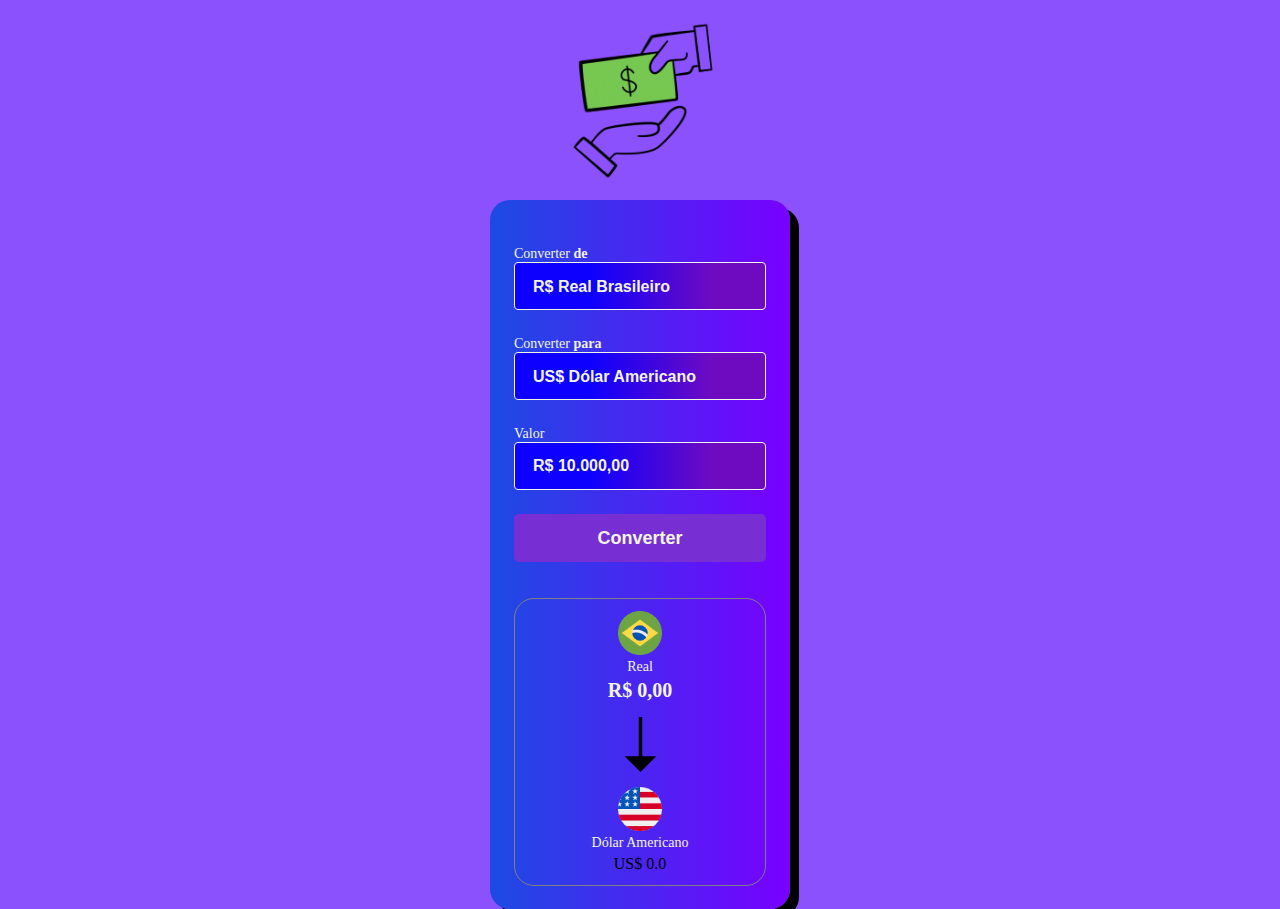
<file: Projeto/index.html>
<!DOCTYPE html>
<html lang="pt-br">
  <head>
    <meta charset="UTF-8" />
    <meta http-equiv="X-UA-Compatible" content="IE=edge" />
    <meta name="viewport" content="width=device-width, initial-scale=1.0" />
    <link rel="preconnect" href="https://fonts.googleapis.com" />
    <link rel="preconnect" href="https://fonts.gstatic.com" crossorigin />
    <link
      href="https://fonts.googleapis.com/css2?family=Roboto:wght@100;300;400;700&display=swap"
      rel="stylesheet"
    />
    <link rel="stylesheet" href="./styles.css">
    <title>DevClub Convert Money</title>
  </head>
  <body>
    <img class="logo" src="./assets/logo.gif" alt="logo-convert-money">
        <main>
            <label>
                Converter <b>de</b>
                <select>
                    <option>
                        R$ Real Brasileiro
                    </option>
                </select>
            </label>

            <label>
                Converter <b>para</b>
                <select class="currency-select">
                    <option value="dolar">
                        US$ Dólar Americano
                    </option>
                    <option value="euro">
                        € Euro
                    </option>
                </select>
            </label>

            <label>
                Valor
                <input class="input-currency" placeholder="R$ 10.000,00">
            </label>

            <button class="convert-button">Converter</button>
            <section>
                <div class="currency-box">
                    <img src="./assets/brasil 2.svg" alt="bandeira-brasil">
                    <p class="currency">Real</p>
                    <p class="currency-value-to-convert">R$ 0,00</p>
                </div>
        
                <img class="arrow-img" src="./assets/arrow.svg.svg" alt="seta">
        
                <div class="currency-box">
                    <img class="currency-img" src="./assets/estados-unidos.svg" alt="bandeira-país-conversão">
                    <p class="currency" id="currency-name">Dólar Americano</p>
                    <p class="change-currency-value">US$ 0.0</p>
                </div>
            </section>
        </main>
  </body>
  <script src="./script.js"></script>
</html>
</file>
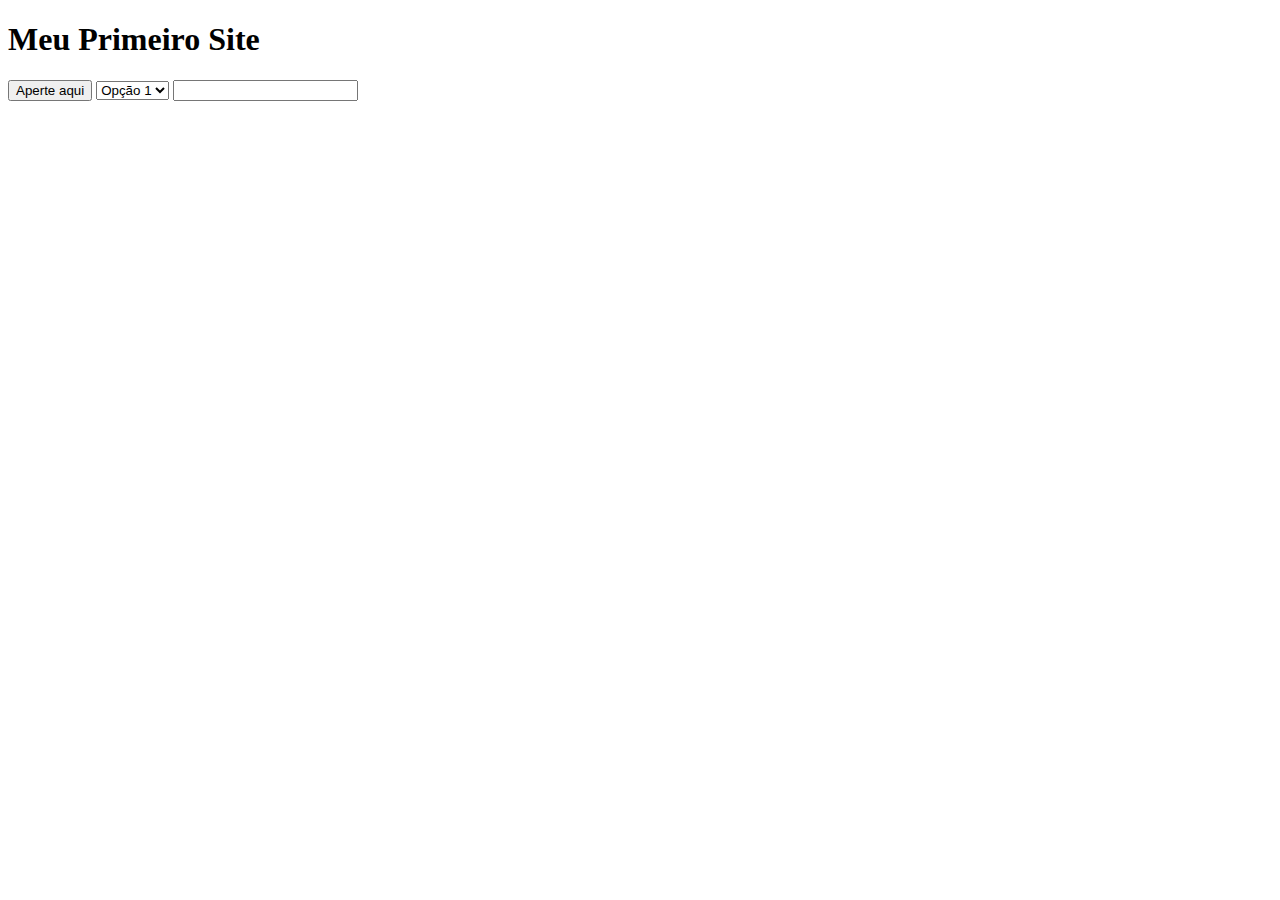
<file: selecionandoAtributos.html>
<!DOCTYPE html>
<html lang="en">
<head>
    <meta charset="UTF-8">
    <meta http-equiv="X-UA-Compatible" content="IE=edge">
    <meta name="viewport" content="width=device-width, initial-scale=1.0">
    <title>Selector</title>
</head>
<body>
    <h1>Meu Primeiro Site</h1>

    <button>Aperte aqui</button>
    <select>
        <option>Opção 1</option>
        <option>Opção 2</option>
        <option>Opção 3</option>
        <option>Opção 4</option>
    </select>
    <input type="text">
</body>

<script src="./selecionandoAtributos.js"></script>
</html>
</file>
<file: Projeto/styles.css>
* {
  margin: 0;
  padding: 0;
  box-sizing: border-box;
  font: "Roboto", sans-serif;
  outline: none;
}

body {
  background-color: #8a51fc;
}

.logo {
  display: block;
  width: 160px;
  margin: 20px auto;
}

main {
  width: 300px;
  background: -webkit-linear-gradient(left, #1c4be3, #7800ff);
  border-radius: 20px;
  margin: 0 auto;
  padding: 44px 24px 23px;
  box-shadow: 9px 8px black;
}

label {
  color: #f2f5e4;
  font-weight: 400;
  font-size: 14px;
}

select,
input {
  color: #f2f5e4;
  background: linear-gradient(
    90deg,
    rgb(13, 0, 255) 30%,
    rgba(110, 11, 193, 1) 79%
  );
  border: 1px solid #f2f5e4;
  border-radius: 4px;
  height: 48px;
  width: 100%;
  margin-bottom: 24px;
  appearance: none;
  padding-left: 18px;
  font-weight: 700;
  font-size: 16px;
}

input::placeholder {
  color: #f2f5e4;
}

button {
  background: #772fd3;
  border-radius: 5px;
  width: 100%;
  border: none;
  height: 48px;
  color: #f2f5e4;
  font-size: 18px;
  font-weight: 700;
  cursor: pointer;
}

button:hover {
  opacity: 0.8;
}

buton:active {
  opacity: 0.6;
}

section {
  border: 1px solid gray;
  border-radius: 20px;
  margin-top: 36px;
  padding: 12px;

  display: flex;
  flex-direction: column;
  align-items: center;
}

.arrow-img {
  margin: 15px 0;
  height: 55px;
}

.currency-box {
  display: flex;
  flex-direction: column;
  align-items: center;
  gap: 4px;
}

.currency {
  color: #f2f5e4;
  font-size: 14px;
}

.currency-value, .currency-value-to-convert {
  color: #f2f5e4;
  font-weight: 700;
  font-size: 20px;
}
</file>
